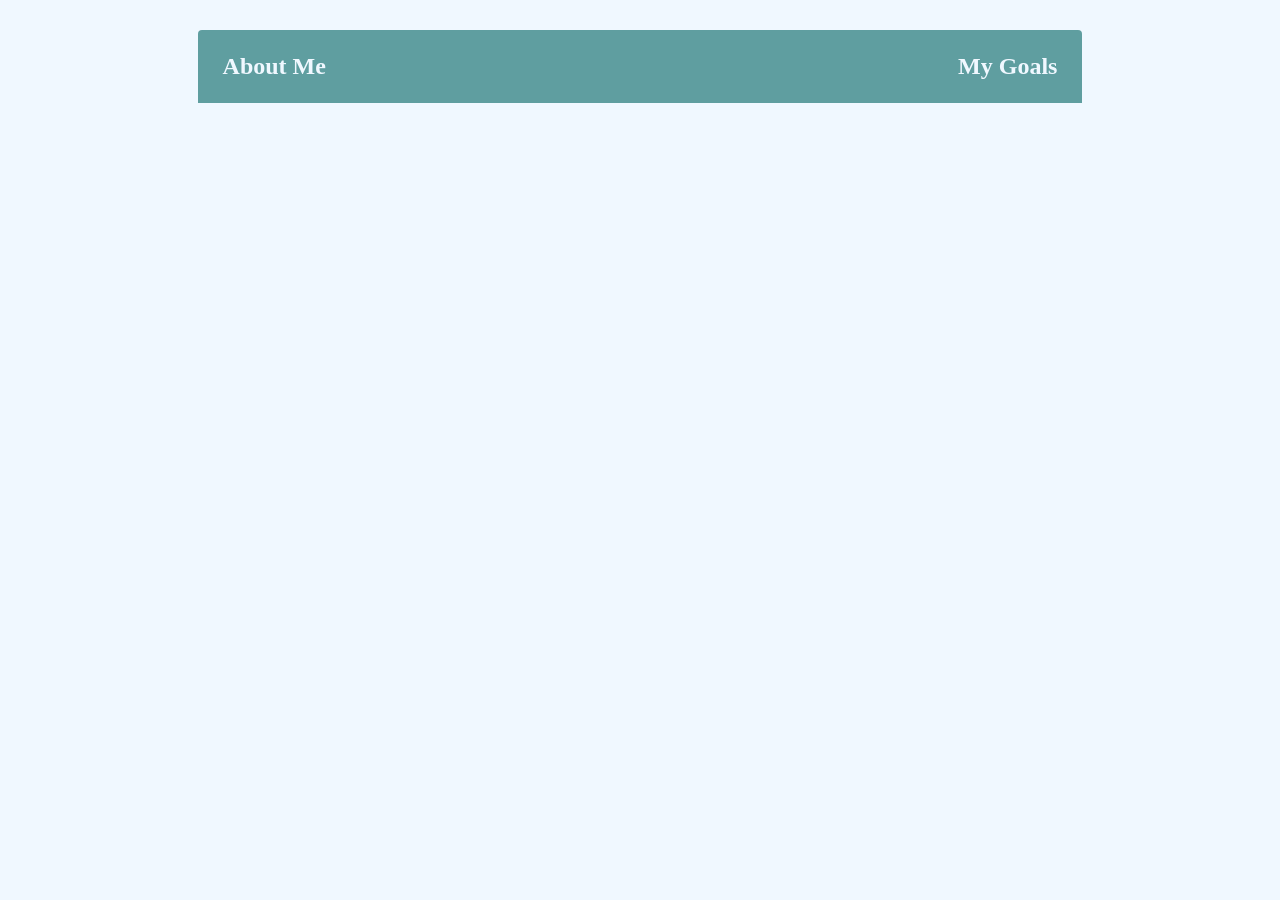
<file: index.html>
<!DOCTYPE html>
<html lang="en">
<head>
    <meta charset="UTF-8">
    <meta name="viewport" content="width=device-width, initial-scale=1.0">
    <title>Document</title>
</head>
<body style="background-color: aliceblue;">
          <nav style="width: 70%; margin: 30px auto; background-color: cadetblue;color: aliceblue;border-radius: 4px 4px 0 0;  justify-content: space-between;display: flex;">
            <h1 id="text1" style="padding: 3px 25px;">About Me</h1>
            <h1 id="text2" style="padding: 3px 25px;">My Goals</h1>
        </nav>
    <div style="width: 70%; margin: 15px auto; display:flex; flex-wrap: wrap; justify-content: space-between;">
      
        <div id="box1" style="border: 1px solid cadetblue;border-radius: 0 0 10px 10px; box-shadow: 10px 10px 30px cadetblue; width: 35%; text-align: justify;display: none;">
           <h1 style="width: 100%; padding: 10px 0; text-align: center; color: aliceblue; background-color: cadetblue;margin-top: 0; padding-top: 0;">About Me</h1>
            <h3 style="padding: 6px 15px; color: cadetblue;  font-size:25px; text-align: center;">I am Neda Tavakoli. I am 18 years old. I am from Afghanistan</h3>
        </div>
         <div id="box2" style="border: 1px solid cadetblue;border-radius: 0 0 10px 10px; box-shadow: 10px 10px 30px cadetblue; width: 35%; text-align: justify; display: none;">
           <h1 style="width: 100%; padding: 10px 0; text-align: center; color: aliceblue; background-color: cadetblue;margin-top: 0; padding-top: 0;">My Goals</h1>
            <h3 style="padding: 0 15px; color: cadetblue; text-align: center;font-size: 25px;">I want to build amazing website and share my experiences</h3>
        </div>
    </div>
    <script>
   const box1 = document.getElementById('box1');
   const box2 = document.getElementById('box2');
   const text1 = document.getElementById('text1');
   const text2 = document.getElementById('text2');
   text1.addEventListener("click",()=>{
    box2.style.display="none"
    box1.style.display="flex";
    box1.style.flexDirection="column";
    box1.style.margin="10px auto"
   });
   text2.addEventListener("click",()=>{
    box1.style.display="none";
    box2.style.display="flex";
    box2.style.flexDirection="column";
      box2.style.margin="10px auto"
   })
</script>
</body>
</html>
</file>
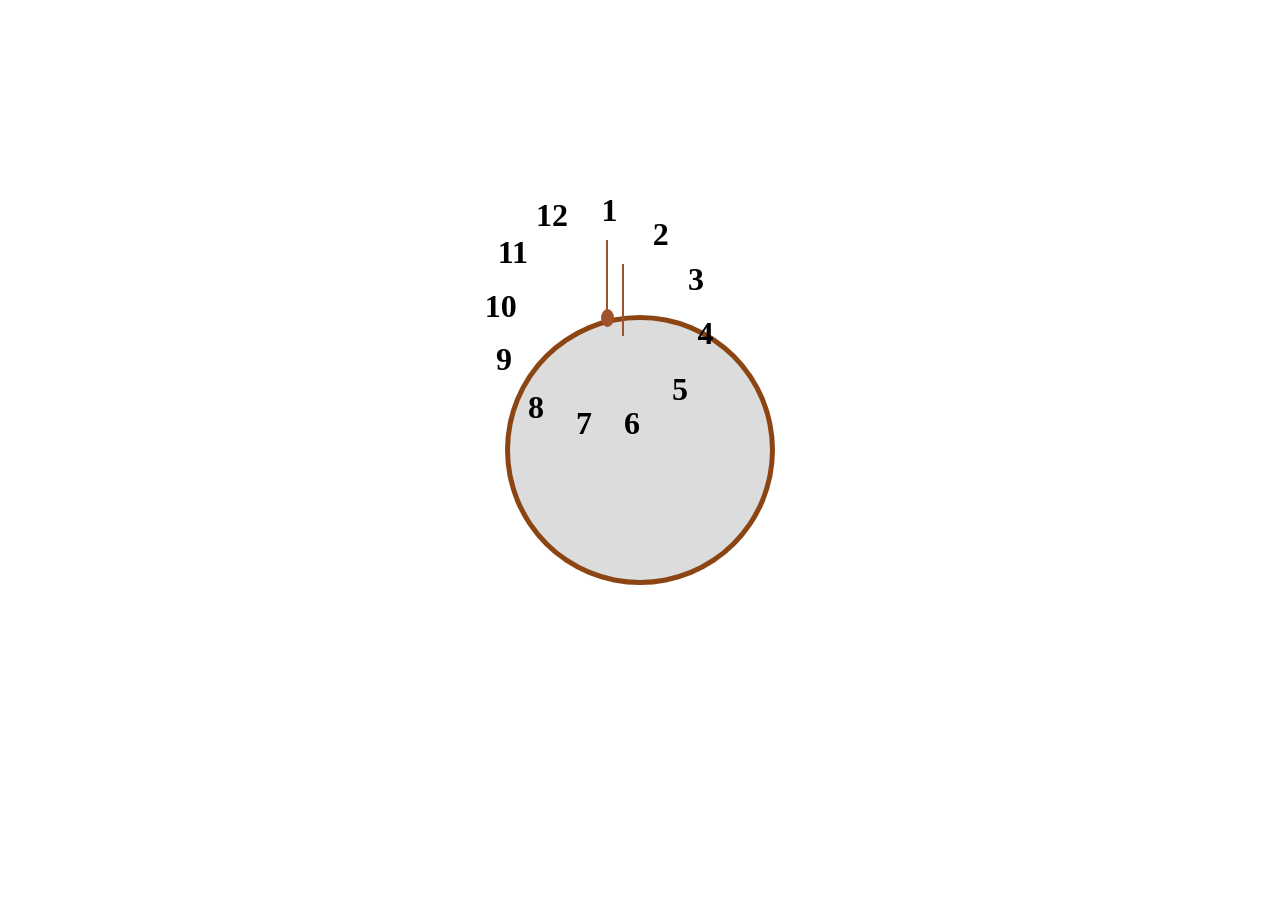
<file: app.html>
<!DOCTYPE html>
<html lang="en">
<head>
    <meta charset="UTF-8">
    <meta name="viewport" content="width=device-width, initial-scale=1.0">
    <title>Document</title>
    <link rel="stylesheet" href="style.css">
</head>
<body>
    <div class="continer">
     <div class="w"></div>   
   <div class="box"></div> 
   <div class="boxm">
        <h1 class="h1">1</h1>
        <h1 class="h2">2</h1>
        <h1 class="h3">3</h1>
        <h1 class="h4">4</h1>
        <h1 class="h5">5</h1>
        <h1 class="h6">6</h1>
        <h1 class="h7">7</h1>
        <h1 class="h8">8</h1>
        <h1 class="h9">9</h1>
        <h1 class="h10">10</h1>
        <h1 class="h11">11</h1>
        <h1 class="h12">12</h1>
        <h1 class="box1"></h1>
        <h1 class="box2"></h1>
        <h1 class="box3"></h1>
   </div>
   </div>
</body>
</html>
</file>
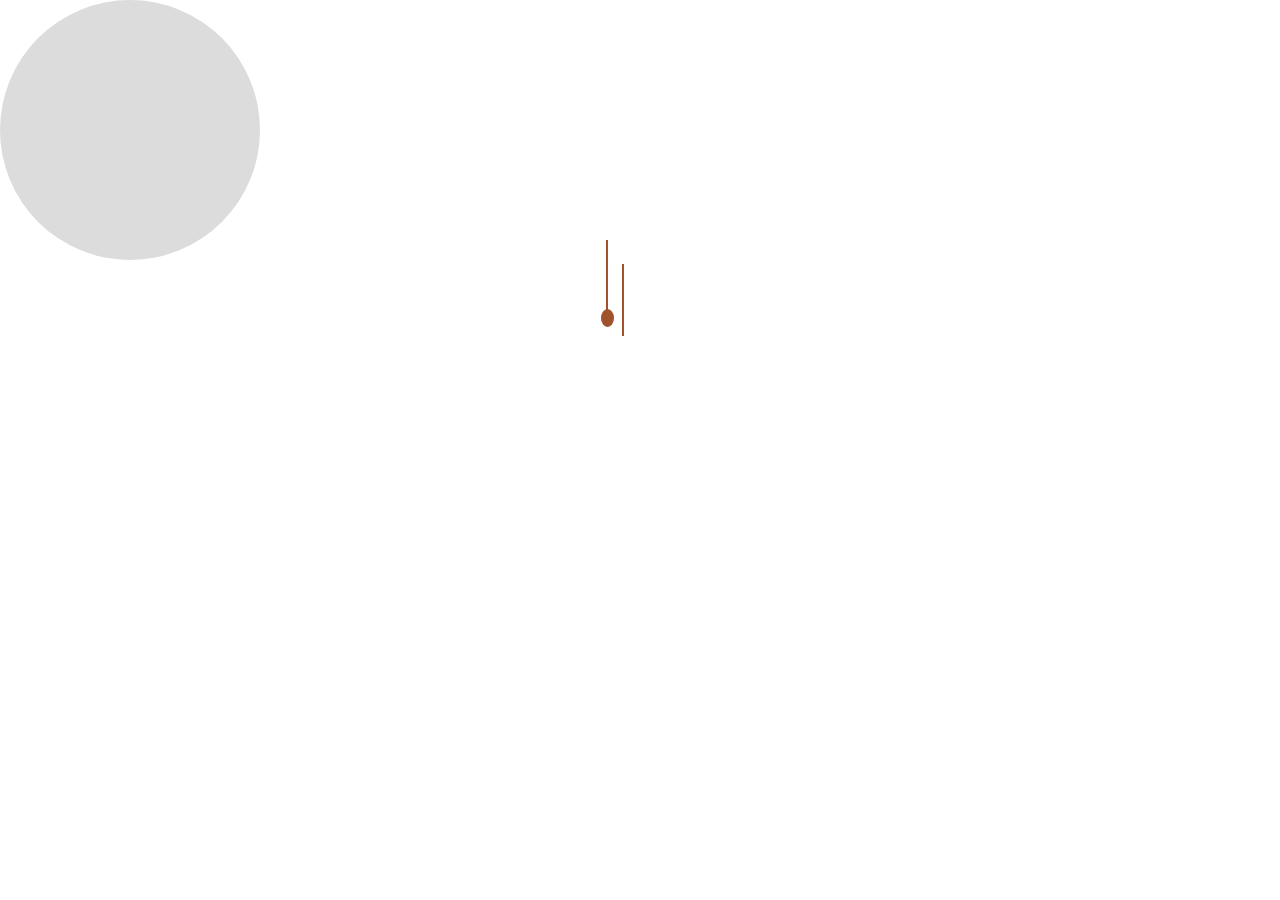
<file: home1.html>
<!DOCTYPE html>
<html lang="en">
<head>
    <meta charset="UTF-8">
    <meta name="viewport" content="width=device-width, initial-scale=1.0">
    <title>Document</title>
    <link rel="stylesheet" href="style.css">
</head>
<body>
    <Div class="Container">
        <div class="box">
            <div class="smallbox box1"></div>
            <div class="smallbox box2"></div>
            <div class="smallbox box3"></div>
            <div class="smallbox box4"></div>
            <div class="smallbox box5"></div>
            <div class="smallbox box6"></div>
            <div class="smallbox box7"></div>
            <div class="smallbox box8"></div>
            <div class="smallbox box9"></div>
            <div class="smallbox box10"></div>
            <div class="smallbox box11"></div>
            <div class="smallbox box12"></div>
            
        </div>
    </Div>
    
</body>
</html>
</file>
<file: style.css>
*{
    margin:0 ;
    padding: 0;
    box-sizing: border-box;
}
.continer{
    width: 100%;
    color: aliceblue;
    height: 100vh;
    display: flex;
    justify-content: center;
    align-items: center;
}
div.w{
    height: 270px;
    width: 270px;
    background-color: saddlebrown;
    z-index: -35;
    border-radius: 50%;
    align-items: center;
    position: absolute;
}
div.box{
    height: 260px;
    width: 260px;
    background-color: gainsboro;
    border-radius: 50%;
    align-items: center;
}
div.box > div.boxm{
    position: relative;
    width: 260px;
    height: 260px;
    border-radius: 50%;

    background-color: black;

    justify-content:center;
}
.h1{
    position: absolute;
    color: black;
    top: 12pc;
    right: 41.4pc;
}
.h2{
   position: absolute;
    color: black;
    top: 13.5pc;
    right: 38.2pc;
}
.h3{
   position: absolute;
    color: black;
    top: 16.3pc;
    right: 36pc;
}
.h4{
    position: absolute;
    top: 19.7pc;
   right: 35.4pc;
    color: black;

}
.h5{
    position: absolute;
    top: 23.2pc;
    right: 37pc;
    color: black;
}
.h6{
    position: absolute;
    top: 25.3pc;
    right: 40pc;
    color: black;
}
.h7{
    position: absolute;
    top: 25.3pc;
    right: 43pc;
    color: black;
}
.h8{
    position: absolute;
     top: 24.3pc;
    right: 46pc;
    color: black;
}
.h9{
    position: absolute;
       top: 21.3pc;
    right: 48pc;
    color: black;
}
.h10{
    position: absolute;
      top: 18pc;
    right: 47.7pc;
    color: black;
}
.h11{
    position: absolute;
      top: 14.6pc;
    right: 47pc;
    color: black;
}
.h12{
    position: absolute;
       top: 12.3pc;
    right: 44.5pc;
    color: black;
}
.box1{
   position: absolute;
       top: 19.3pc;
    right: 41.6pc;
    width: 13px;
    height: 2%;
    border-radius: 50%;
    background-color: sienna;
}
.box2{
     position: absolute;
       top: 16.5pc;
    right: 41pc;
    height:8%;
    border-right: 2px solid sienna;
    background-color: sienna;
     animation: bom 4s linear infinite;
     transform: translateY(-16, -16);
}
@keyframes bom {
    0%{
        transform: scale(1);
    }
    50%{
        transform: scale(1.7);
    }
    100%{
        transform: scale(1);
    }
}
.box3{
   position: absolute;
       top: 15pc;
    right: 42pc;
   height: 70px;
    border-right: 2px solid sienna;
    background-color: sienna;
     animation: bom 4s linear infinite;
}
@keyframes bom {
    0%{
        transform: scale(1);
    }
    50%{
        transform: scale(1.7);
    }
    100%{
        transform: scale(1);
    }
    
}
</file>
